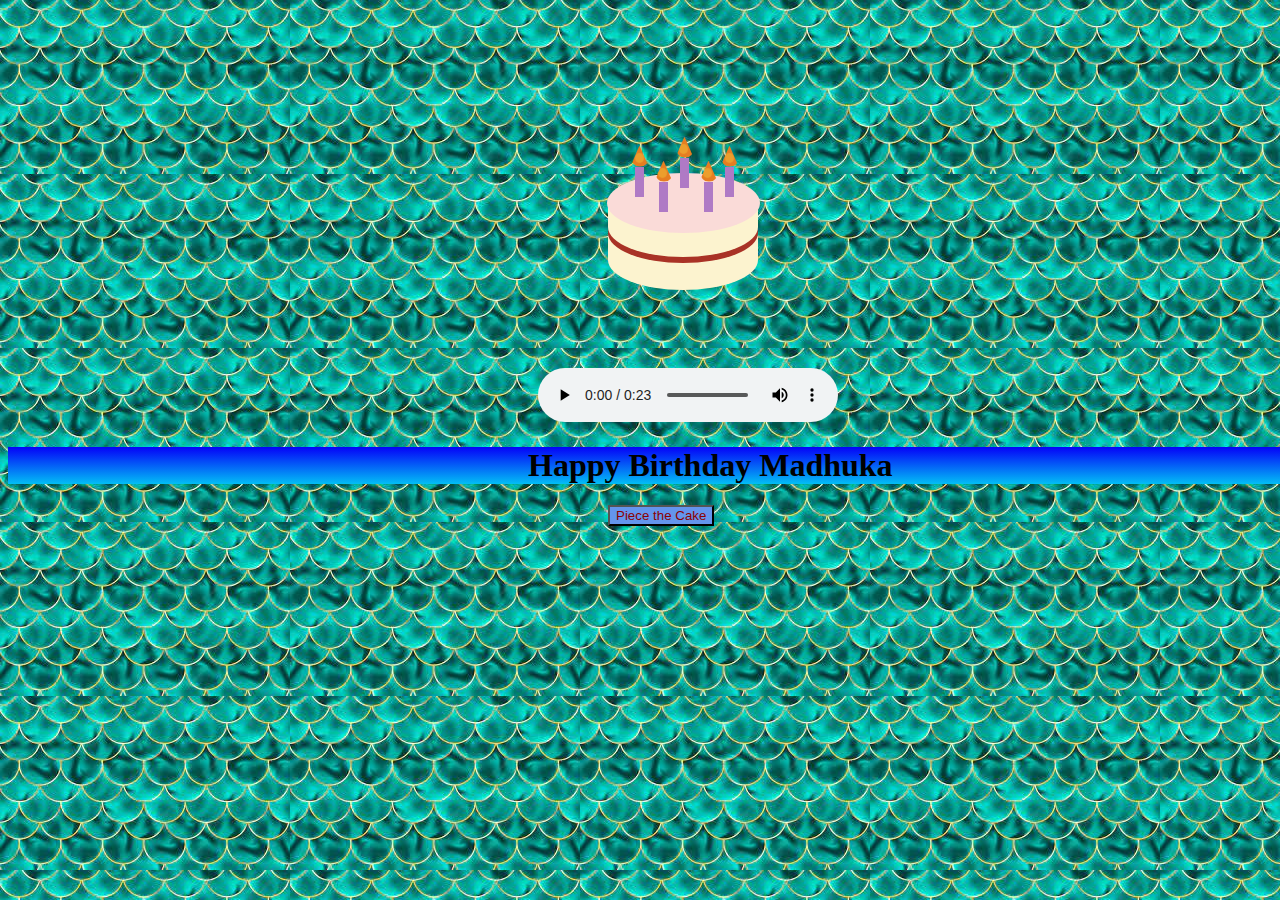
<file: cake.html>
<!DOCTYPE html>
<html lang="en">
<head>
    <meta charset="UTF-8">
    <meta http-equiv="X-UA-Compatible" content="IE=edge">
    <meta name="viewport" content="width=device-width, initial-scale=1.0">
    <title>Cake</title>
    <link rel = "stylesheet" href="./cake.css"> 
   
    
</head>
<body>
 
  <div class='box'>
  
    <!--  cake  -->
      <div class='cakeOval cakeTop'>  </div>
      <div class='cakeRect layer2'>  </div>
      <div class='cakeOval cakeMiddle'>  </div>
      <div class='cakeOval cakeFilling'>  </div>
      <div class='cakeRect layer1'>  </div>
      <div class='cakeOval cakeBottom'>  </div>
      
    <!--  candles  -->
      <div class='candle can1'>
        <div class='flameCir'> 
          <div class='flameInner'> 
          </div>
        </div>
      </div>
      
        <div class='candle can2'>
        <div class='flameCir'> 
          <div class='flameInner'> 
          </div>
        </div>
      </div>
      
          <div class='candle can3'>
        <div class='flameCir'> 
          <div class='flameInner'> 
          </div>
        </div>
      </div>
      
            <div class='candle can4'>
        <div class='flameCir'> 
          <div class='flameInner'> 
          </div>
        </div>
      </div>
      
              <div class='candle can5'>
        <div class='flameCir'> 
          <div class='flameInner'> 
          </div>
        </div>
      </div>
    
    </div>
    <audio class ='bgmusic'controls loop >
      <source src="./Audio/Happy-Birthday.mp3" type="audio/mpeg"/>
      
    </audio>

    <div class='text'>
      <h1>Happy Birthday Madhuka</h1>
    </div>

    <div class='cut'>
      <a href ="./piece.html" target = "_blank"><button>Piece the Cake</button></a>

    </div>
    
</body>
</html>
</file>
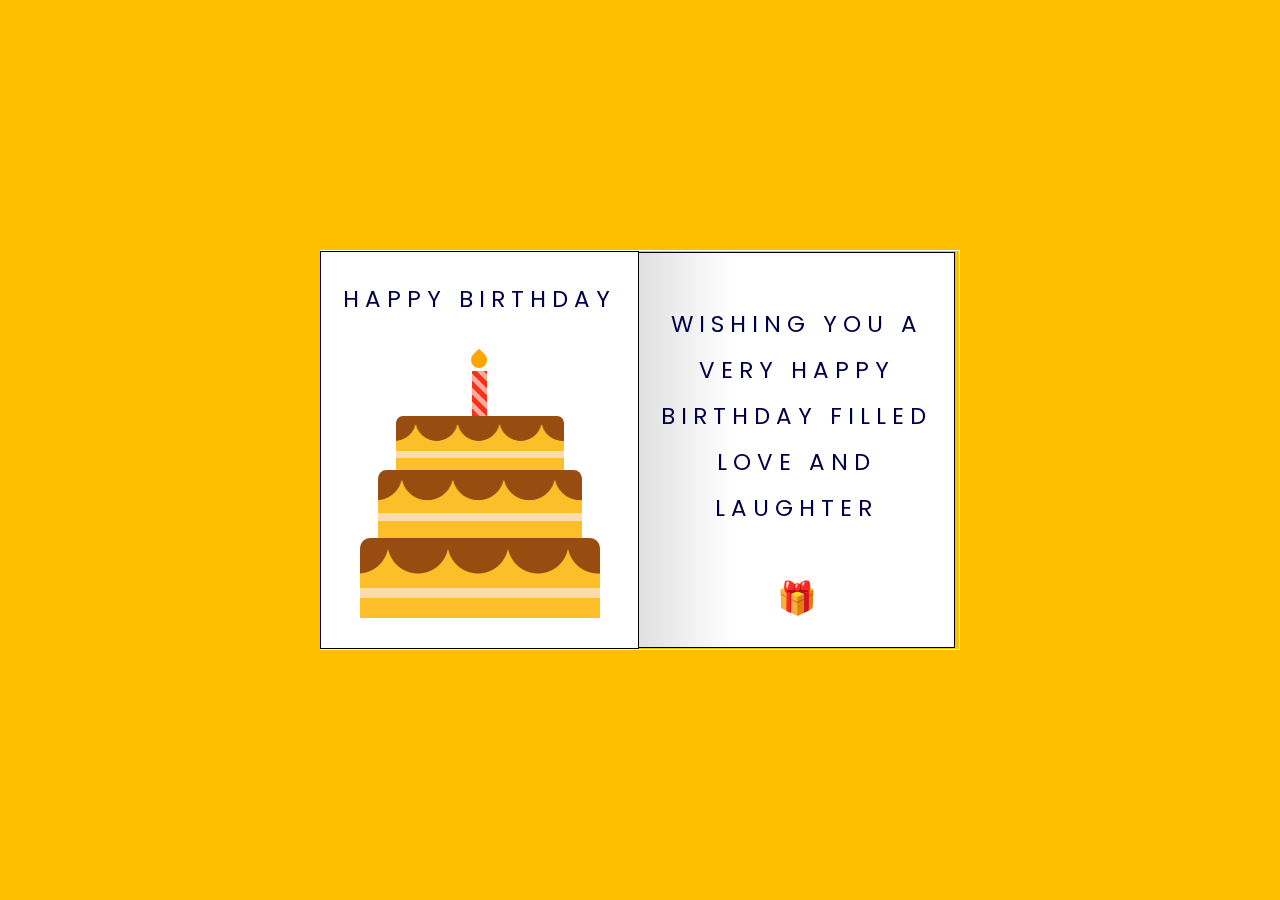
<file: card.html>
<!DOCTYPE html>
<html lang="en">
<head>
    <meta charset="UTF-8">
    <meta http-equiv="X-UA-Compatible" content="IE=edge">
    <meta name="viewport" content="width=device-width, initial-scale=1.0">
    <title>Birthday Card</title>

  <!--   Google font -->

  <link rel="preconnect" href="https://fonts.googleapis.com">
<link rel="preconnect" href="https://fonts.gstatic.com" crossorigin>
<link href="https://fonts.googleapis.com/css2?family=Poppins:ital,wght@0,400;0,500;0,700;1,400&display=swap" rel="stylesheet">

<!-- Connect CSS -->

<link rel="stylesheet" href="card.css">

</head>
<body>
    <div class="card">
        <div class="outside">
           
            <div class="front">
                <p>Happy Birthday</p>
                <div class="cake">
                    <div class="top-layer"></div>
                    <div class="middle-layer"></div>
                    <div class="bottom-layer"></div>
                    <div class="candle"></div>
                   

                </div>
                 <div class="back"></div>
            </div>
            <div class="inside">
                   <p>Wishing you a very happy birthday filled love and laughter</p>
                   <h1>&#127873;</h1>
            </div>
        </div>
    </div>
    <div>
        <a href = "./cake.html"><button type = "button">Click Here!</button></a>
    </div>
</body>
</html>
</file>
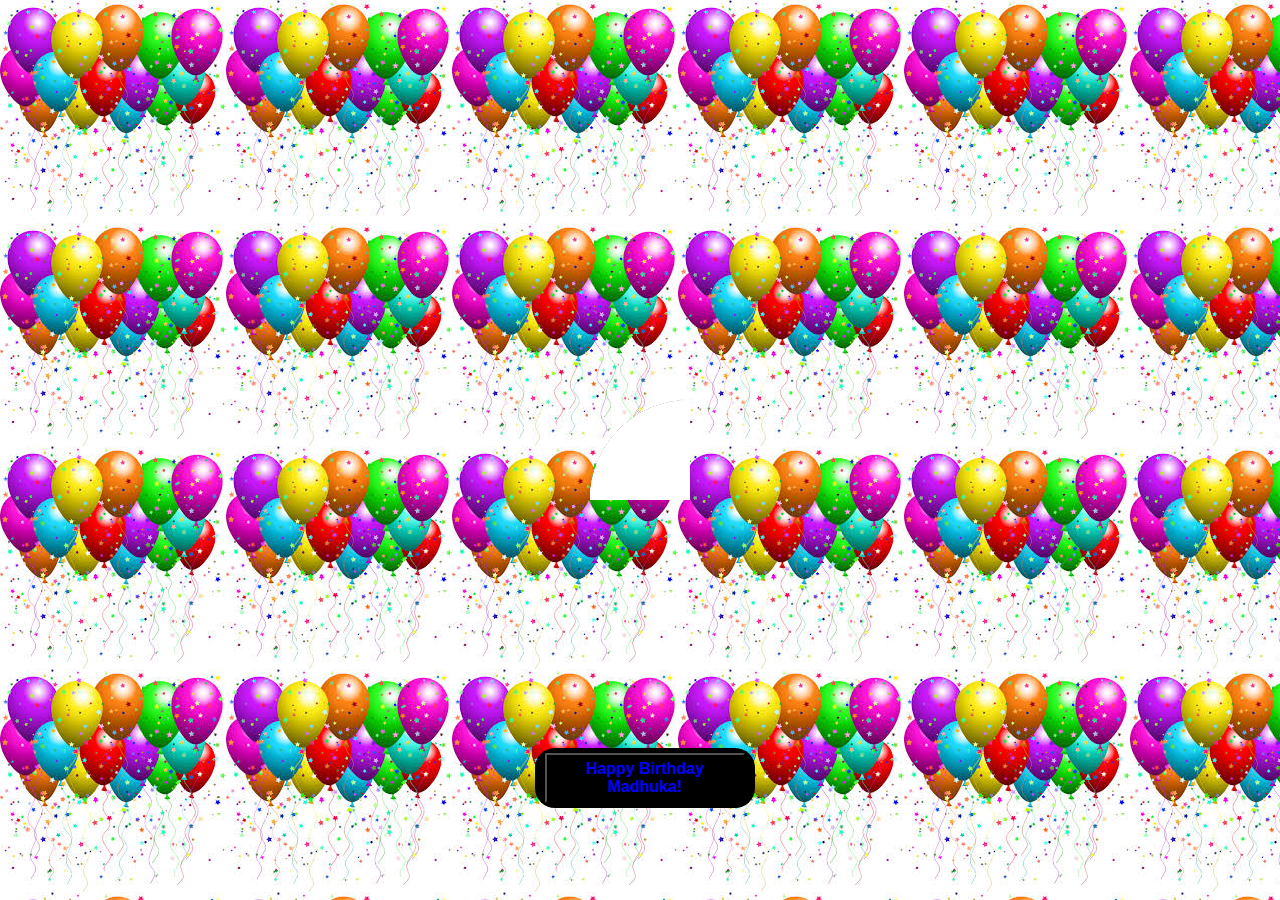
<file: piece.html>
<!DOCTYPE html>
<html lang="en">
<head>
    <meta charset="UTF-8">
    <meta http-equiv="X-UA-Compatible" content="IE=edge">
    <meta name="viewport" content="width=device-width, initial-scale=1.0">
    <title>Piece</title>
    <link rel = "stylesheet" href="./piece.css"> 
</head>
<body>
    <div class="hb">
       
        <a href = "./video.html"><button type = "button">Happy Birthday Madhuka!</button></a>
      </div>
      <div class="cake">
        <span class="e1"></span>
        <span class="e2"></span>
        <span class="e3"></span>
        <span class="e4"></span>
        <span class="e5"></span>
        <span class="e6"></span>
        <span class="e7"></span>
        <span class="e8"></span>
        <span class="e9"></span>
        <span class="e10"></span>
        <span class="e11"></span>
      </div>
</body>
</html>
</file>
<file: cake.css>
body {
  background: #A9CCE3;
  background-image: url(./img/download.jpg);
  width:1350px;
  
}

.box {
  border: none;
  position: relative;
  display: block;
  width: 600px;
  height: 300px;
  background: none;
  margin: auto;
  margin-top: 5%;
}

/* cake */
.cakeOval { 
  position: absolute;
  width: 25%;
  height: 20%;
  background-color: #A93226;
  border-radius: 50%;
}
.cakeFilling {
  background-color: #A93226;
  top: 45%;
  left: 37.5%;
  z-index: 3;
}
.cakeRect{
    position: absolute;
  width: 25%;
  height: 8%;
  background-color: #FCF3CF;
}
.layer1 {
  top: 56%;
  left: 37.5%;
  z-index: 2;
}
.cakeBottom{
    background-color: #FCF3CF;
    z-index: 1;
    top: 54%;
    left: 37.5%;
}
.cakeMiddle{
  background-color: #FCF3CF;
  z-index: 4;
  top: 43%;
  left: 37.5%;
}
.layer2{
  z-index: 5;
  top: 45%;
  left: 37.5%;
}
.cakeTop{
  background-color: #FADBD8;
  z-index: 6;
  top: 35%;
  left: 37.25%;
  width: 25.5%;
}

/* candles */
.candle {
  position: absolute;
  height: 10%;
  width: 1.5%;
  background-color: #AF7AC5;
/*   top: 30%; */
  z-index: 7;
}
.flameCir {
  position: absolute;
  width: 200%;
  height: 70%;
  z-index: 8;
  -webkit-clip-path: polygon(50% 0%, 0% 100%, 100% 100%);
  clip-path: polygon(50% 0%, 0% 100%, 100% 100%);
border-radius:50%;
  top: -70%;
  left: -50%;
  background-color: #E67E22;
}
.flameInner{
  position: absolute;
  z-index: 9;
  border-radius: 50%;
  width: 40%;
  height: 40%;
  background-color: rgba(244, 208, 63);
  left: 25%;
  top: 40%;
  opacity: 40%;
  box-shadow: 0px 0px 1px 1px rgba(244, 208, 63);
  
  animation-name: flicker;
  animation-iteration-count: infinite;
  animation-timing-function: ease-in-out;
}

.can1{
  top: 30%;
  left: 49.5%;
}
.can1 .flameInner {
  animation-duration: 4s;
}

.can2{
  top: 33%;
  left: 57%;
}
.can2 .flameInner {
  left: 30%;
  animation-duration: 3s;
  animation-delay: -1s;
}

.can3 {
   top: 33%;
  left: 42%;
}
.can3 .flameInner {
  left: 29%;
  animation-duration: 5s;
  animation-delay: .5s;
}

.can4 {
  top: 38%;
  left: 46%;
}
.can4 .flameInner {
  left: 23%;
  animation-duration: 3s;
  animation-delay: -.5s;
}

.can5 {
  top: 38%;
  right: 45%;
}
.can5 .flameInner {
  left: 24%;
  animation-duration: 4s;
  animation-delay: 1s;
}
.text h1{
  padding-left: 520px;
  font-weight: bold;
  background:linear-gradient(180deg, #0501f8 0%, #02d1f5 110%);
}
.cut {
  padding-left: 600px;
 
}
.cut button{
  background:cornflowerblue;
  color:darkred;
  cursor: pointer;
}
.bgmusic {
  /*background-image: linear-gradient(180deg, #f80112 0%, #2602f5 110%);*/
  padding-left: 530px;
}

@keyframes flicker {
  0% {box-shadow: 0px 0px 1px 1px rgba(244, 208, 63);}
  10% {box-shadow: 0px 0px 1px .9px rgba(244, 208, 63);}
  20% {box-shadow: 0px 0px 1px 1px rgba(244, 208, 63);}
  30% {box-shadow: 0px 0px 1px .9px rgba(244, 208, 63);}
  40%  {box-shadow: -1px 0px 1px .1px rgba(244, 208, 63);
  opacity: 15%;}
  50% {box-shadow: -.5px 0px 1px .5px rgba(244, 208, 63);}
  60%  {box-shadow: .5px 0px 1px .3px rgba(244, 208, 63);}
  70%  {box-shadow: 0px 0px 1px .9px rgba(244, 208, 63);}
  80% {box-shadow: 0px 0px 1px 1px rgba(244, 208, 63);}
}
90% {box-shadow: 0px 0px 1px .9px rgba(244, 208, 63);}
}
  100% {box-shadow: 0px 0px 1px 1px rgba(244, 208, 63);}
}
</file>
<file: card.css>
*{
    padding: 0;
    margin: 0;
    box-sizing: border-box;
    font-family: "Poppins", sans-serif;
}

body {
        background-color: #fdbf00; 
}

.card{
    border: 1px solid white;
    width: 640px;
    height: 400px;
    position: absolute;
    margin: auto;
    left: 0;
    right: 0;
    top: 0;
    bottom: 0;
    -webkit-perspective: 1200;
    perspective: 1200;
}

.card:hover{
    transform:rotate(-5deg);
}

.card:hover .outside{
    transform:rotate(150deg);
}

.outside, .inside{
        border: 1px solid black;
        height: 100%;
        width: 50%;
        position: absolute;
        right:50.1%;
        
       
}

.inside {
    left: 100%; 
    width:100%;
    height: 100%;
    background: linear-gradient(
        to right, #e0e0e0,
        #ffffff 30%);
        line-height: 2;
        padding: 0 20px;
        text-align: center;
        display: flex;
        flex-direction: column;
        justify-content:space-around;
        align-items: center;
       /*  left: 0%; */
        
}

.outside{
     -webkit-transform-style: preserve-3d;
     transform-style: preserve-3d;
     z-index:1;
     transform-origin: left;
}

.front, .back{
    height: 100%;
    width: 100%;
    position: absolute;
    backface-visibility: hidden;
    -webkit-backface-visibility: hidden;
    transform: rotateX(0deg);
   /*  background-color: #ffffff; */

}

.front{
    background-color: #ffffff;
}

.back{
    transform: rotateY(180deg);
    background: linear-gradient(to left,#e0e0e0,#ffffff 30%);
}

.cake{
    width: 100%;
    position: absolute;
    bottom: 30px;
}

.top-layer,
.middle-layer,
.bottom-layer{
    height: 80px;
    width: 240px;
    background-repeat: repeat;
    background-size: 60px 100px;
    background-position: 28px 0;
    background-image: linear-gradient(
        transparent 50px,
        #fedbab 50px,
        #fedbab 60px,
        transparent 60px
    ),
    radial-gradient(circle at 30px 5px, #994c10
    30px, #fcbf29 31px);

border-radius:10px 10px 0 0;
position: relative;
margin: auto;
    
}

.middle-layer{
    transform: scale(0.85);
    top:6px;
}

.top-layer{
    transform:scale(0.7);
    top:26px;
}

.candle{
    height: 45px;
    width: 15px;
    background: repeating-linear-gradient(
        45deg,
        #fd3018 0,
        #fd3018 5px,
        #ffa89e 5px,
        #ffa89e 10px


    );
    position: absolute;
    margin:auto;
    left: 0;
    right: 0;
    bottom: 202px;
}

.candle:before{
    content:"";
    position: absolute;
    height: 16px;
    width: 16px;
    background-color: #ffa500;
    border-radius: 0 50% 50% 50%;
    bottom: 48px;
    transform: rotate(45deg);
    left: -1px;

}
.outside p{
    font-size: 23px;
    text-transform:uppercase;
    margin-top:30px;
    text-align: center;
    letter-spacing: 6px;
    color: #000046;


}

button{
    margin-left: 48%;
    margin-top: 550px;
    color: red;
    background: linear-gradient(180deg,  #FFA500 0%, #008000 110%);
    padding: 5px;
    cursor: pointer;

}
</file>
<file: piece.css>
body, html {
    padding:0;
    margin:0;
    width:100%; height:100%;
  }
  body {
    background: #3b9596;
    perspective: 800;
    perspective-origin: 50% 50%;
    transform-style: preserve-3d;
    overflow:hidden;
    background-image: url(./img/celebal.jpg);
  }
  .hb {
    position:absolute;
    width:100%;
    height:40%;
    text-align:center;
    padding:30% 0;
    font-family:Arial, Helvetica, sans-serif;
    font-size:11px;
    color:#FFF;
    z-index:99;
    height:30px !important;
    padding:10px 0;
    bottom:20px;
  }
  .hb a {
    display:inline-block;
    background:#000;
    padding:5px 10px;
    margin:3px 0;
    border-radius:20px;
    color:#00ff00;
    text-decoration:none;
    font-weight:bold;
  }
  .hb a:hover {
    text-decoration:underline;    
  }
  .cake {
    position:absolute;
    left:50%; top:50%;
    width:100px; height:100px;
    margin:-50px;
    transform-style: preserve-3d;
    animation: spin 10s infinite linear;
  }
  .cake span {
    position:absolute;
    display:block;
    width:100px;
    height:200px;
    overflow:hidden;
    transform-style: preserve-3d;
  }
  .cake span:after {
    display:block;
    content:'';
    background:#FFF;
    border-radius:100px;
    position:absolute;
    width:200px; height:200px;
    transform:rotateZ(90deg);
    clip:rect(0px,100px,200px,0px);
    box-shadow:inset 0 0 0px 5px  #FFF;
  }
  .e1 { transform: translateZ(0px); }
  .e2 { transform: translateZ(5px); }
  .e3 { transform: translateZ(10px); }
  .e4 { transform: translateZ(15px); }
  .e5 { transform: translateZ(20px); }
  .e6 { transform: translateZ(25px); }
  .e7 { transform: translateZ(30px); }
  .e8 { transform: translateZ(35px); }
  .e9 { transform: translateZ(40px); }
  .e10 { transform: translateZ(45px); }
  .e11 { transform: translateZ(50px); }
  
  .e1:after, .e2:after { background:#562e49 !important; }
  .e3:after, .e4:after { background:#3b9596 !important; }
  .e5:after, .e6:after { background:#85b36b !important; }
  .e7:after, .e8:after { background:#d25177 !important; }
  .e9:after, .e10:after { background:#a28887 !important; }
  
  @keyframes spin {
    from { transform:rotateX(45deg) rotateZ(0); }
    to   { transform:rotateX(45deg) rotateZ(360deg); }
  }   
  
  .hb button{
   padding:0;
   margin:0;
    background-color: transparent;
    color: #0000ff;
    /*box-shadow: 0 6px 6px rgba(0, 0, 0, 0.6);*/
    cursor: pointer;
    height: 50px;
    width: 200px;
    font-size: medium;
    font-weight: bold;
  }
  .hb{
    padding-bottom: 105px;
    padding-left:5px;
  }
</file>
